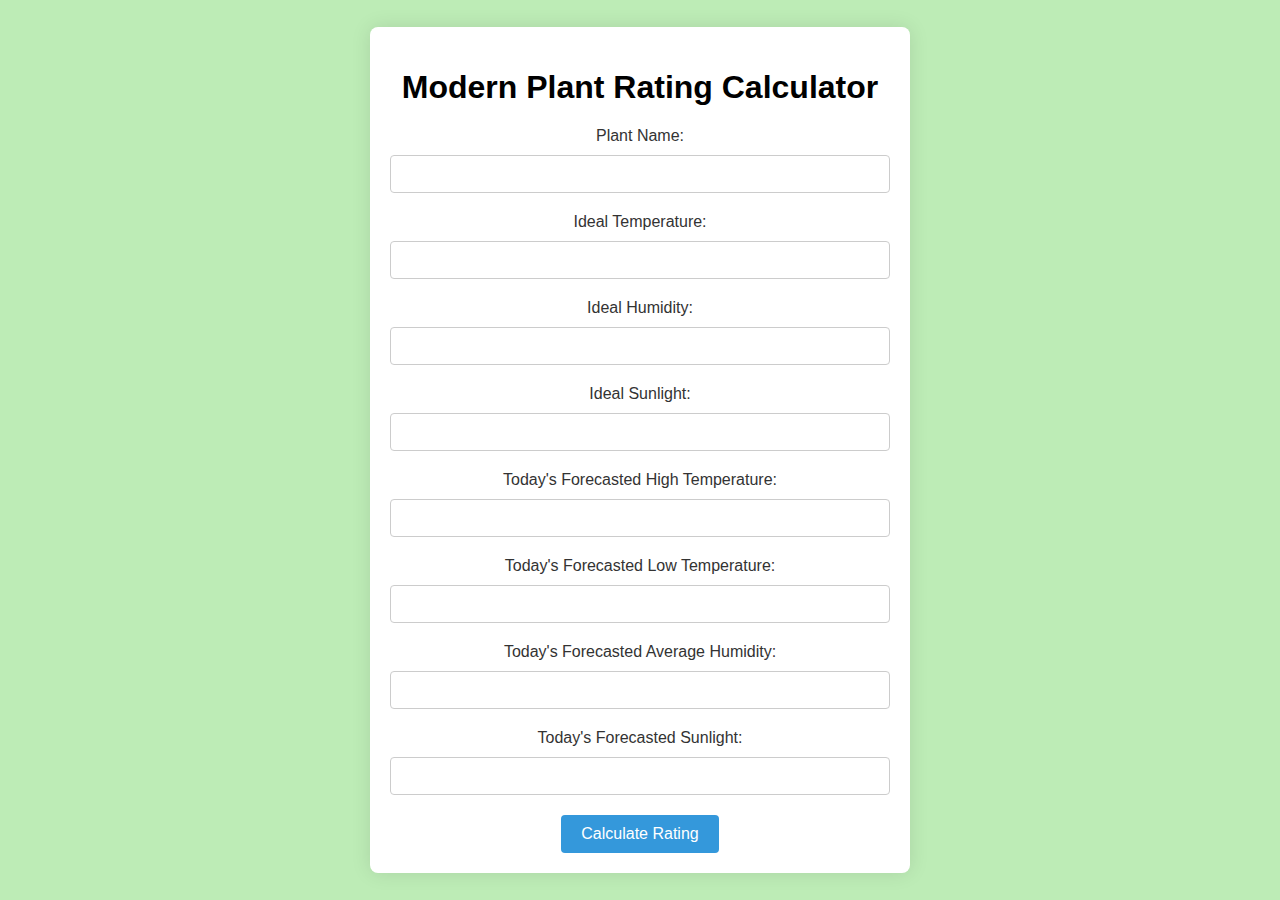
<file: linear regression/templates/index.html>
<!DOCTYPE html>
<html lang="en">
<head>
    <meta charset="UTF-8">
    <meta name="viewport" content="width=device-width, initial-scale=1.0">
    <title>Modern Plant Rating Calculator</title>
    <style>
        body {
            font-family: 'Arial', sans-serif;
            background-color: #bdecb6; /* Light green background */
            margin: 0;
            display: flex;
            align-items: center;
            justify-content: center;
            min-height: 100vh;
            animation: bg-move 8s infinite linear; /* Background movement */
        }

        .container {
            max-width: 500px;
            width: 100%;
            padding: 20px;
            background-color: #ffffff; /* White container background */
            border-radius: 8px;
            box-shadow: 0 0 20px rgba(0, 0, 0, 0.1);
            text-align: center;
            overflow: hidden; /* Hide overflowing content */
        }

        .form-group {
            margin-bottom: 20px;
            display: flex;
            flex-direction: column;
            align-items: center;
        }

        label {
            font-size: 16px;
            margin-bottom: 5px;
            color: #333;
        }

        input {
            width: 100%;
            padding: 10px;
            margin-top: 5px;
            box-sizing: border-box;
            border: 1px solid #ccc;
            border-radius: 4px;
            font-size: 14px;
        }

        button {
            background-color: #3498db;
            color: #fff;
            padding: 10px 20px;
            border: none;
            border-radius: 4px;
            font-size: 16px;
            cursor: pointer;
            transition: background-color 0.3s ease-in-out;
        }

        button:hover {
            background-color: #217dbb;
        }

        .moving-leaves {
            position: relative;
            top: 0;
            animation: leaves-move 5s alternate infinite ease-in-out; /* Moving leaves */
        }

        @keyframes leaves-move {
            to {
                top: -20px;
            }
        }

        /* Background movement animation */
        @keyframes bg-move {
            from {
                background-position: 0 0;
            }
            to {
                background-position: 100% 100%;
            }
        }
    </style>
</head>
<body>
    <div class="container">
        <h1 class="moving-leaves">Modern Plant Rating Calculator</h1>

        <form id="plantForm" action="{{ url_for('compare_ratings') }}" method="post">
            <div class="form-group">
                <label for="plantname">Plant Name:</label>
                <input type="text" id="plantname" name="plantname" required>
            </div>

            <div class="form-group">
                <label for="idealtemp">Ideal Temperature:</label>
                <input type="text" id="idealtemp" name="idealtemp" required>
            </div>

            <div class="form-group">
                <label for="idealhumidity">Ideal Humidity:</label>
                <input type="text" id="idealhumidity" name="idealhumidity" required>
            </div>

            <div class="form-group">
                <label for="idealsunlight">Ideal Sunlight:</label>
                <input type="text" id="idealsunlight" name="idealsunlight" required>
            </div>

            <div class="form-group">
                <label for="todaytemphigh">Today's Forecasted High Temperature:</label>
                <input type="text" id="todaytemphigh" name="todaytemphigh" required>
            </div>

            <div class="form-group">
                <label for="todaytemplow">Today's Forecasted Low Temperature:</label>
                <input type="text" id="todaytemplow" name="todaytemplow" required>
            </div>

            <div class="form-group">
                <label for="todayhumidity">Today's Forecasted Average Humidity:</label>
                <input type="text" id="todayhumidity" name="todayhumidity" required>
            </div>

            <div class="form-group">
                <label for="todaysunlight">Today's Forecasted Sunlight:</label>
                <input type="text" id="todaysunlight" name="todaysunlight" required>
            </div>

            <button type="button" onclick="calculateRating()">Calculate Rating</button>
        </form>

        <script>
            function calculateRating() {
                // Example: You can add logic here to validate form inputs before submitting
                document.getElementById("plantForm").submit();
            }
        </script>
    </div>
</body>
</html>
</file>
